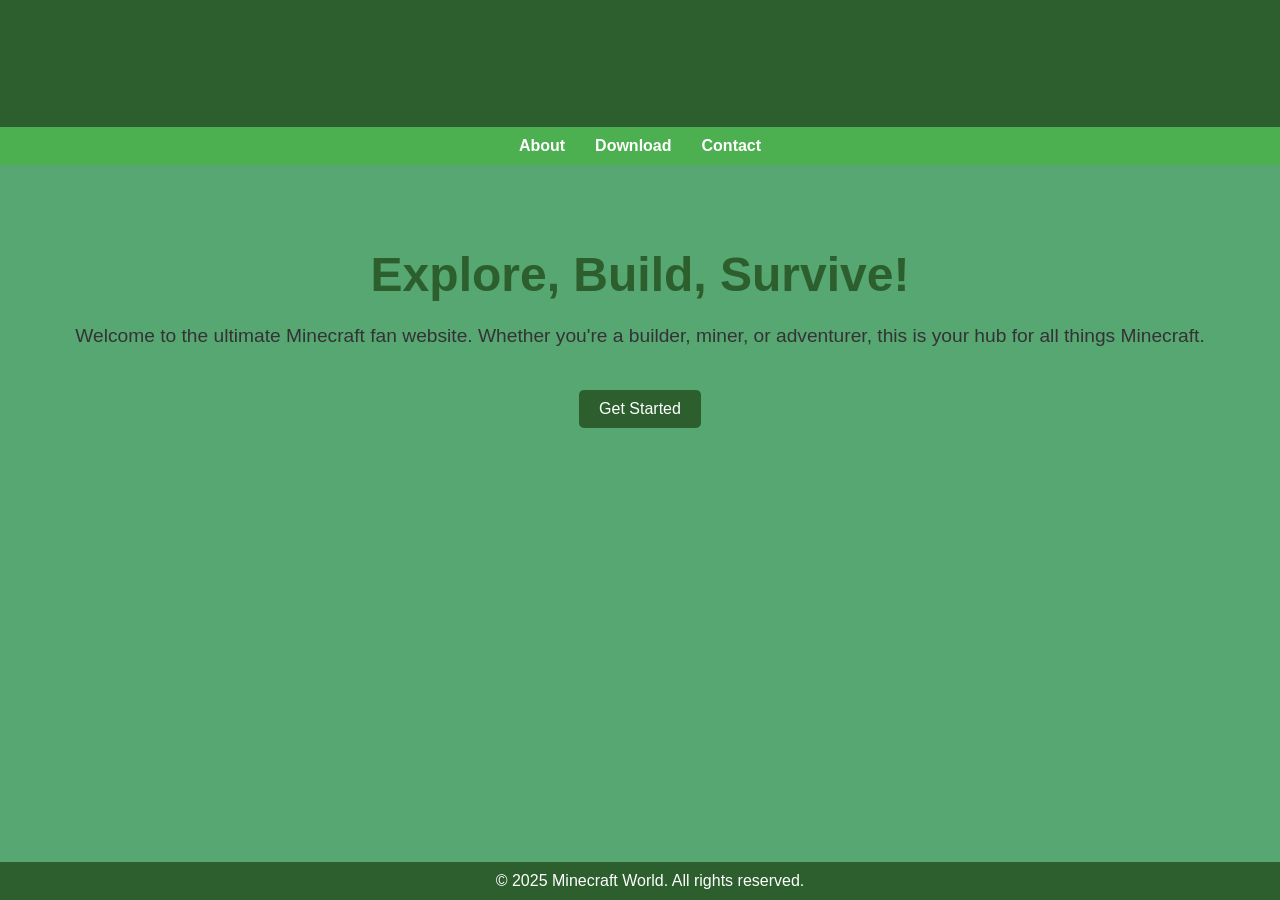
<file: index.html>
<!DOCTYPE html>
<html lang="en">
<head>
    <meta charset="UTF-8">
    <meta name="viewport" content="width=device-width, initial-scale=1.0">
    <title>Welcome to Minecraft World</title>
    <style>
        body {
            margin: 0;
            font-family: 'Arial', sans-serif;
            background: #57A773; /* Grass-like color */
            color: #333;
        }
        header {
            background: #2C5F2D; /* Dark green for a Minecraft feel */
            color: white;
            padding: 10px 20px;
            text-align: center;
        }
        nav {
            display: flex;
            justify-content: center;
            padding: 10px;
            background: #4CAF50;
        }
        nav a {
            text-decoration: none;
            color: white;
            margin: 0 15px;
            font-weight: bold;
        }
        nav a:hover {
            text-decoration: underline;
        }
        main {
            text-align: center;
            padding: 50px;
        }
        h1 {
            font-size: 3em;
            margin-bottom: 20px;
            color: #2C5F2D;
        }
        p {
            font-size: 1.2em;
            line-height: 1.5;
        }
        .button {
            display: inline-block;
            margin-top: 20px;
            padding: 10px 20px;
            font-size: 1em;
            color: white;
            background: #2C5F2D;
            border: none;
            border-radius: 5px;
            text-decoration: none;
        }
        .button:hover {
            background: #1E4620;
        }
        footer {
            text-align: center;
            padding: 10px;
            background: #2C5F2D;
            color: white;
            position: fixed;
            bottom: 0;
            width: 100%;
        }
    </style>
</head>
<body>
    <header>
        <h1>Welcome to Minecraft World</h1>
    </header>
    <nav>
        <a href="#about">About</a>
        <a href="#download">Download</a>
        <a href="#contact">Contact</a>
    </nav>
    <main>
        <h1>Explore, Build, Survive!</h1>
        <p>Welcome to the ultimate Minecraft fan website. Whether you're a builder, miner, or adventurer, this is your hub for all things Minecraft.</p>
        <a href="#download" class="button">Get Started</a>
    </main>
    <footer>
        &copy; 2025 Minecraft World. All rights reserved.
    </footer>
</body>
</html>
</file>
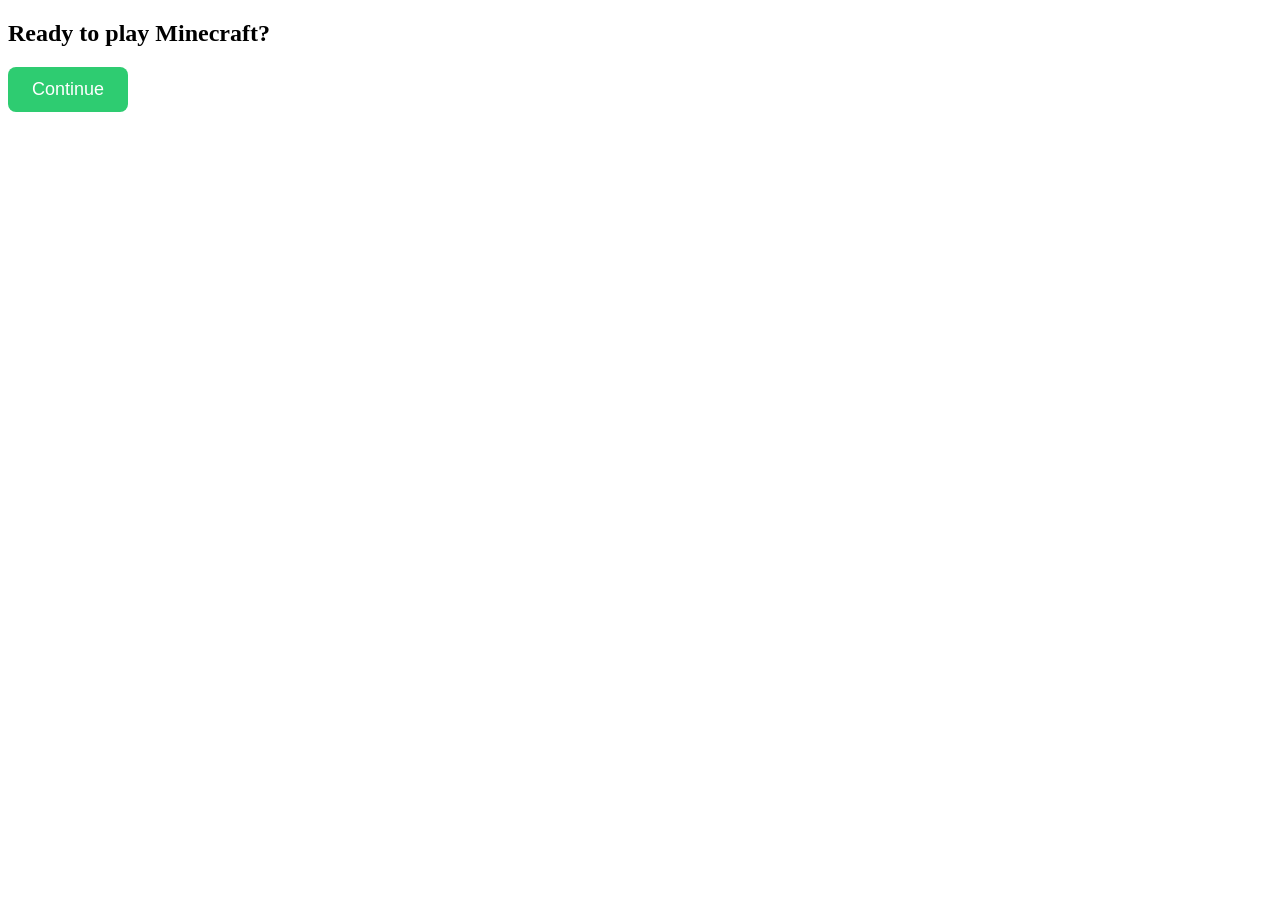
<file: minecraft-launcher.html>
<!DOCTYPE html>
<html>
<head>
  <title>Continue to Minecraft</title>
  <style>
    #continueBtn {
      padding: 12px 24px;
      font-size: 18px;
      background-color: #2ecc71;
      color: white;
      border: none;
      border-radius: 8px;
      cursor: pointer;
    }

    #continueBtn:hover {
      background-color: #27ae60;
    }
  </style>
</head>
<body>
  <h2>Ready to play Minecraft?</h2>
  <button id="continueBtn">Continue</button>

  <script>
    document.getElementById("continueBtn").onclick = function() {
      window.location.href = "https://classic.minecraft.net/?join=TIkr7-Sh8-JrjOC5";
    };
  </script>
</body>
</html>
</file>
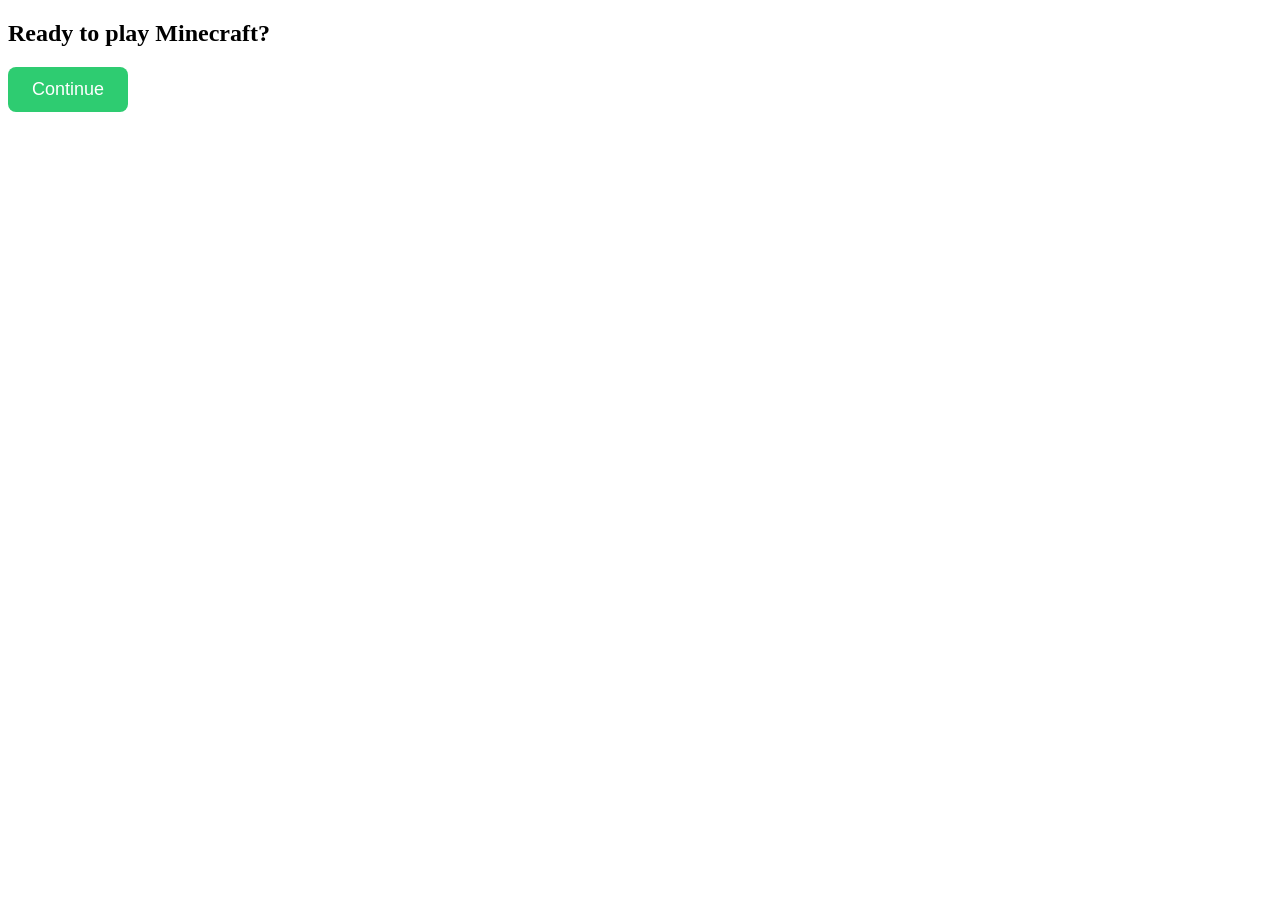
<file: play.html>
<!DOCTYPE html>
<html>
<head>
  <title>Continue to Minecraft</title>
  <style>
    #continueBtn {
      padding: 12px 24px;
      font-size: 18px;
      background-color: #2ecc71;
      color: white;
      border: none;
      border-radius: 8px;
      cursor: pointer;
    }

    #continueBtn:hover {
      background-color: #27ae60;
    }
  </style>
</head>
<body>
  <h2>Ready to play Minecraft?</h2>
  <button id="continueBtn">Continue</button>

  <script>
    document.getElementById("continueBtn").onclick = function() {
      window.location.href = "https://classic.minecraft.net/"; // You can replace this URL
    };
  </script>
</body>
</html>
</file>
